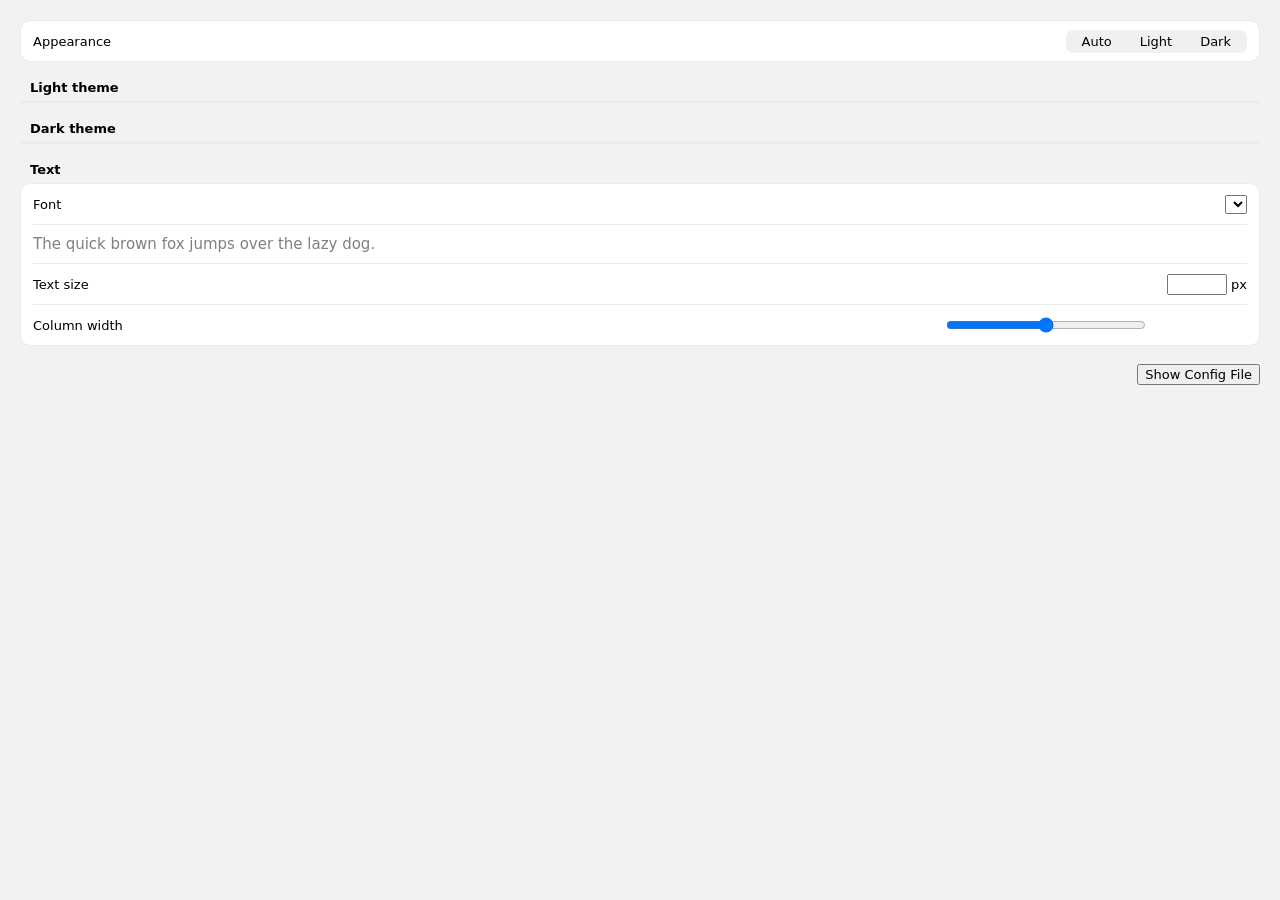
<file: ui/settings.html>
<!doctype html>
<html lang="en">
  <head>
    <meta charset="utf-8" />
    <title>Settings</title>
    <link rel="stylesheet" href="settings.css" />
    <script type="module" src="settings.js"></script>
  </head>
  <body>
    <form>
      <section class="group">
        <div class="row">
          <span>Appearance</span>
          <div class="segmented" role="radiogroup" aria-label="Appearance">
            <label><input type="radio" name="appearance" value="auto" />Auto</label>
            <label><input type="radio" name="appearance" value="light" />Light</label>
            <label><input type="radio" name="appearance" value="dark" />Dark</label>
          </div>
        </div>
      </section>

      <h2>Light theme</h2>
      <section class="group theme" data-side="light"></section>

      <h2>Dark theme</h2>
      <section class="group theme" data-side="dark"></section>

      <h2>Text</h2>
      <section class="group">
        <div class="row">
          <label for="font">Font</label>
          <select id="font"></select>
        </div>
        <div class="row" id="font-other-row" hidden>
          <label for="font-other">Font list</label>
          <input id="font-other" spellcheck="false" placeholder="Charter, Georgia, serif" />
        </div>
        <p id="sample">The quick brown fox jumps over the lazy dog.</p>
        <div class="row">
          <label for="size">Text size</label>
          <span><input id="size" type="number" min="8" max="48" step="1" /> px</span>
        </div>
        <div class="row">
          <label for="width">Column width</label>
          <span class="width"><input id="width" type="range" min="40" max="120" step="5" /> <output id="width-value"></output></span>
        </div>
      </section>

      <footer>
        <p id="error" role="alert"></p>
        <button type="button" id="show-config">Show Config File</button>
      </footer>
    </form>

    <!-- Filled in for each side, light and dark. -->
    <template id="theme">
      <div class="cards" role="radiogroup"></div>
      <details>
        <summary>Customize <span class="theme-name"></span></summary>
        <div class="row"><label>Background</label><input type="color" data-key="background" /></div>
        <div class="row"><label>Text</label><input type="color" data-key="text" /></div>
        <div class="row"><label>Secondary text</label><input type="color" data-key="muted" /></div>
        <div class="row"><label>Links and accents</label><input type="color" data-key="accent" /></div>
        <div class="row"><label>Code background</label><input type="color" data-key="code_background" /></div>
        <div class="row"><label>Borders</label><input type="color" data-key="border" /></div>
        <div class="row"><label>Code colors</label><select data-key="code_theme"></select></div>
        <div class="row"><span></span><button type="button" class="reset">Reset to Defaults</button></div>
      </details>
    </template>
  </body>
</html>
</file>
<file: ui/settings.css>
/* In the style of macOS System Settings: grouped sections on a tinted
   window, label on the left, control on the right. */
:root {
  color-scheme: light dark;
  --window: #f2f2f4;
  --group: #ffffff;
  --separator: rgb(0 0 0 / 0.08);
  --control: rgb(0 0 0 / 0.06);
  --selected: #ffffff;
  --secondary: rgb(0 0 0 / 0.5);
  --accent: #007aff;
}

@supports (color: -apple-system-control-accent) {
  :root {
    --accent: -apple-system-control-accent;
  }
}

@media (prefers-color-scheme: dark) {
  :root {
    --window: #1e1e1e;
    --group: #2a2a2b;
    --separator: rgb(255 255 255 / 0.08);
    --control: rgb(255 255 255 / 0.08);
    --selected: #636366;
    --secondary: rgb(255 255 255 / 0.55);
  }
}

body {
  margin: 0;
  padding: 20px;
  background: var(--window);
  color: CanvasText;
  font: 13px -apple-system, system-ui, sans-serif;
  -webkit-user-select: none;
  user-select: none;
  cursor: default;
}

h2 {
  margin: 18px 10px 6px;
  font-size: 13px;
  font-weight: 600;
}

.group {
  padding: 0 12px;
  border: 1px solid var(--separator);
  border-radius: 10px;
  background: var(--group);
}

.row {
  display: flex;
  align-items: center;
  justify-content: space-between;
  gap: 12px;
  min-height: 24px;
  padding: 8px 0;
}

.row[hidden] {
  display: none;
}

.row + .row,
.row + #sample,
#sample + .row {
  border-top: 1px solid var(--separator);
}

select,
input,
button {
  font: inherit;
}

/* Appearance */

.segmented {
  display: flex;
  padding: 2px;
  border-radius: 7px;
  background: var(--control);
}

.segmented label {
  padding: 2px 14px;
  border-radius: 5px;
}

.segmented input {
  position: absolute;
  opacity: 0;
}

.segmented label:has(:checked) {
  background: var(--selected);
  box-shadow: 0 1px 2px rgb(0 0 0 / 0.15);
}

.segmented label:has(:focus-visible) {
  outline: 2px solid var(--accent);
}

/* Theme cards */

.cards {
  display: flex;
  flex-wrap: wrap;
  gap: 16px;
  padding: 14px 0 10px;
}

.card {
  display: flex;
  flex-direction: column;
  align-items: center;
  gap: 6px;
}

.card input {
  position: absolute;
  opacity: 0;
}

.page {
  display: flex;
  flex-direction: column;
  gap: 5px;
  box-sizing: border-box;
  width: 96px;
  height: 66px;
  padding: 9px 10px;
  border: 1px solid var(--border);
  border-radius: 7px;
  background: var(--background);
  outline: 3px solid transparent;
  outline-offset: 1px;
}

.page i {
  height: 4px;
  border-radius: 2px;
  background: var(--text);
}

.page .heading {
  width: 55%;
  height: 6px;
}

.page .short {
  width: 70%;
  background: var(--muted);
}

.page .link {
  width: 35%;
  background: var(--accent);
}

.page .code {
  flex: 1;
  border: 1px solid var(--border);
  background: var(--code_background);
}

.card:has(:checked) .page {
  outline-color: var(--accent);
}

.card:has(:focus-visible) .page {
  outline-color: color-mix(in srgb, var(--accent) 50%, transparent);
}

.card:has(:checked) .name {
  font-weight: 600;
}

/* Customize */

details {
  border-top: 1px solid var(--separator);
}

summary {
  padding: 8px 0;
  color: var(--secondary);
}

details[open] summary {
  border-bottom: 1px solid var(--separator);
}

details .row {
  padding-left: 16px;
}

input[type="color"] {
  width: 44px;
  height: 22px;
  padding: 0;
  border: 1px solid var(--separator);
  border-radius: 5px;
  background: none;
}

/* Text */

#sample {
  margin: 0;
  padding: 10px 0;
  overflow: hidden;
  color: var(--secondary);
  font-size: 15px;
  text-overflow: ellipsis;
  white-space: nowrap;
}

#font-other {
  flex: 1;
  max-width: 300px;
}

#size {
  width: 4em;
}

.width {
  display: flex;
  align-items: center;
  gap: 8px;
}

#width {
  width: 200px;
}

#width-value {
  min-width: 7em;
  color: var(--secondary);
  font-variant-numeric: tabular-nums;
}

footer {
  display: flex;
  align-items: center;
  justify-content: space-between;
  gap: 12px;
  margin-top: 18px;
}

#error {
  margin: 0;
  color: #d70015;
}
</file>
